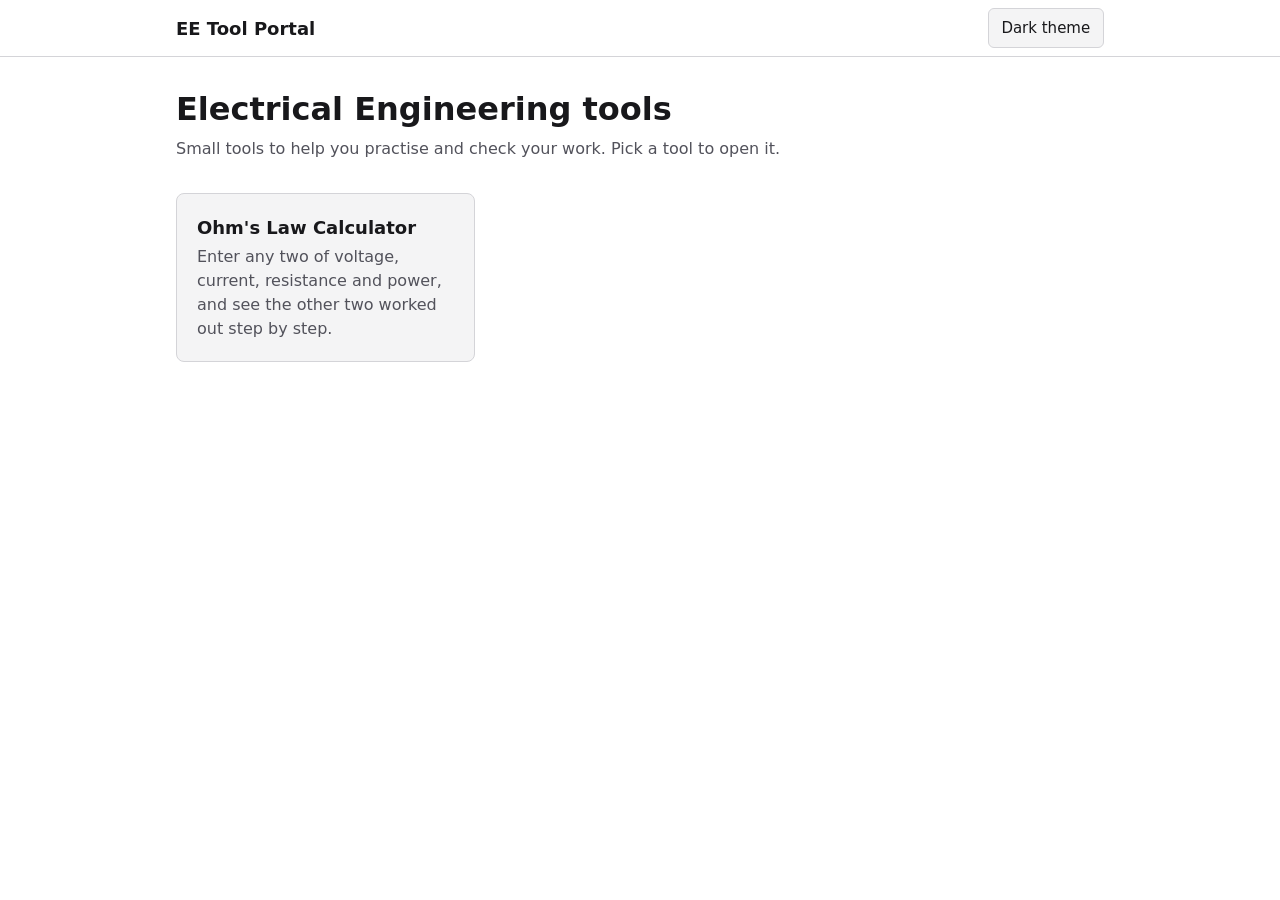
<file: index.html>
<!DOCTYPE html>
<html lang="en" data-theme="light">
<head>
  <meta charset="UTF-8">
  <meta name="viewport" content="width=device-width, initial-scale=1">
  <title>EE Tool Portal</title>
  <link rel="stylesheet" href="css/style.css">
  <script src="js/theme.js"></script>
</head>
<body>
  <header class="site-header">
    <div class="container">
      <a class="site-name" href="index.html">EE Tool Portal</a>
      <button class="theme-toggle" type="button" aria-pressed="false">Dark theme</button>
    </div>
  </header>

  <main class="container">
    <h1>Electrical Engineering tools</h1>
    <p class="intro">Small tools to help you practise and check your work. Pick a tool to open it.</p>

    <!-- To add a tool: create tools/<tool-name>.html and add one <li> card here. -->
    <ul class="tool-grid">
      <li>
        <a class="tool-card" href="tools/ohms-law.html">
          <h2>Ohm's Law Calculator</h2>
          <p>Enter any two of voltage, current, resistance and power, and see the other two worked out step by step.</p>
        </a>
      </li>
    </ul>
  </main>
</body>
</html>
</file>
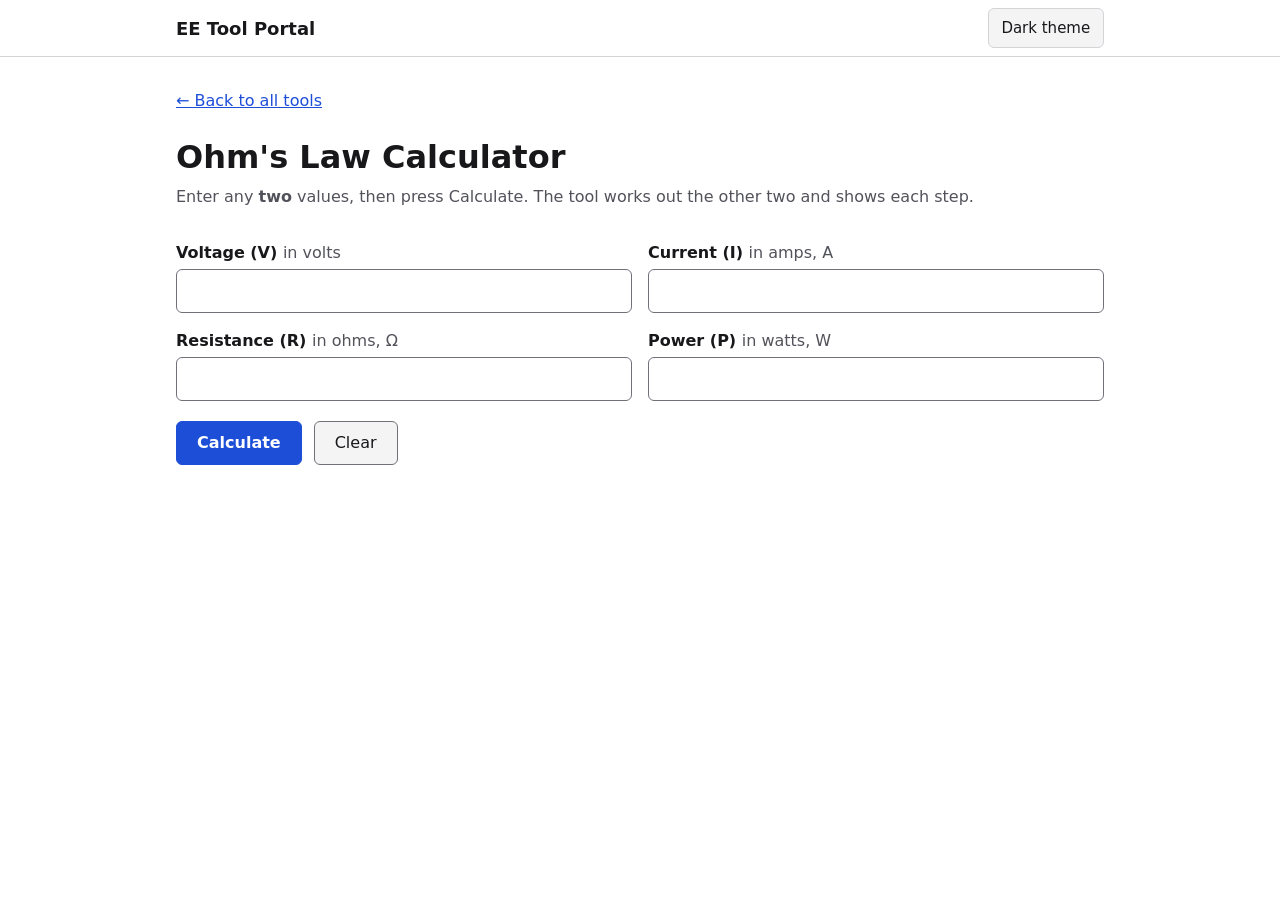
<file: tools/ohms-law.html>
<!DOCTYPE html>
<html lang="en" data-theme="light">
<head>
  <meta charset="UTF-8">
  <meta name="viewport" content="width=device-width, initial-scale=1">
  <title>Ohm's Law Calculator — EE Tool Portal</title>
  <link rel="stylesheet" href="../css/style.css">
  <script src="../js/theme.js"></script>
  <script src="../js/ohms-law.js" defer></script>
</head>
<body>
  <header class="site-header">
    <div class="container">
      <a class="site-name" href="../index.html">EE Tool Portal</a>
      <button class="theme-toggle" type="button" aria-pressed="false">Dark theme</button>
    </div>
  </header>

  <main class="container">
    <a class="back-link" href="../index.html">&larr; Back to all tools</a>
    <h1>Ohm's Law Calculator</h1>
    <p class="intro">Enter any <strong>two</strong> values, then press Calculate. The tool works out the other two and shows each step.</p>

    <form id="ohms-form" class="tool-form" novalidate>
      <div class="field-grid">
        <div class="field">
          <label for="voltage">Voltage (V) <span class="unit">in volts</span></label>
          <input id="voltage" name="voltage" type="number" step="any" min="0" inputmode="decimal" autocomplete="off">
        </div>
        <div class="field">
          <label for="current">Current (I) <span class="unit">in amps, A</span></label>
          <input id="current" name="current" type="number" step="any" min="0" inputmode="decimal" autocomplete="off">
        </div>
        <div class="field">
          <label for="resistance">Resistance (R) <span class="unit">in ohms, Ω</span></label>
          <input id="resistance" name="resistance" type="number" step="any" min="0" inputmode="decimal" autocomplete="off">
        </div>
        <div class="field">
          <label for="power">Power (P) <span class="unit">in watts, W</span></label>
          <input id="power" name="power" type="number" step="any" min="0" inputmode="decimal" autocomplete="off">
        </div>
      </div>

      <div class="actions">
        <button type="submit" class="button button-primary">Calculate</button>
        <button type="reset" class="button">Clear</button>
      </div>
    </form>

    <!-- role="alert" and aria-live: screen readers announce errors and results when they appear -->
    <div id="message" class="error-message" role="alert" hidden></div>

    <section id="results" class="results" aria-live="polite" hidden>
      <h2>Results</h2>
      <div id="results-list"></div>
      <p class="note">Answers are rounded to 4 significant figures. “≈” means the value was rounded.</p>
    </section>
  </main>
</body>
</html>
</file>
<file: css/style.css>
/* Shared styles for every page.
   Simple and neutral on purpose: the visual design comes later.
   Colours are defined once as "variables" and swapped for the dark theme. */

:root {
  --bg: #ffffff;
  --surface: #f4f4f5;
  --text: #18181b;        /* ~17:1 contrast on --bg */
  --text-muted: #52525b;  /* ~7.7:1 contrast on --bg */
  --border: #d4d4d8;
  --link: #1d4ed8;        /* ~6.7:1 contrast on --bg */
  --focus: #1d4ed8;
  --input-border: #71717a; /* visible box edges (~4.8:1) */
  --error: #b91c1c;        /* ~6.5:1 contrast on --bg */
  --button-primary-text: #ffffff;
}

:root[data-theme="dark"] {
  --bg: #18181b;
  --surface: #27272a;
  --text: #f4f4f5;        /* ~16:1 contrast on --bg */
  --text-muted: #a1a1aa;  /* ~7:1 contrast on --bg */
  --border: #3f3f46;
  --link: #93c5fd;        /* ~9:1 contrast on --bg */
  --focus: #93c5fd;
  --input-border: #a1a1aa;
  --error: #fca5a5;        /* ~9:1 contrast on --bg */
  --button-primary-text: #18181b;
}

*,
*::before,
*::after {
  box-sizing: border-box;
}

body {
  margin: 0;
  font-family: system-ui, -apple-system, "Segoe UI", Roboto, sans-serif;
  font-size: 1rem;
  line-height: 1.5;
  background: var(--bg);
  color: var(--text);
}

a {
  color: var(--link);
}

:focus-visible {
  outline: 3px solid var(--focus);
  outline-offset: 2px;
}

/* Keeps content a comfortable width and adds side spacing on phones */
.container {
  max-width: 60rem;
  margin: 0 auto;
  padding: 0 1rem;
}

/* ---------- Shared header ---------- */

.site-header {
  border-bottom: 1px solid var(--border);
}

.site-header .container {
  display: flex;
  align-items: center;
  justify-content: space-between;
  gap: 1rem;
  min-height: 3.5rem;
}

.site-name {
  font-weight: 700;
  font-size: 1.125rem;
  color: var(--text);
  text-decoration: none;
}

.site-name:hover {
  text-decoration: underline;
}

.theme-toggle {
  font: inherit;
  font-size: 0.9375rem;
  padding: 0.4rem 0.8rem;
  min-height: 2.5rem;
  color: var(--text);
  background: var(--surface);
  border: 1px solid var(--border);
  border-radius: 0.375rem;
  cursor: pointer;
}

/* ---------- Main content ---------- */

main.container {
  padding-top: 2rem;
  padding-bottom: 3rem;
}

h1 {
  font-size: 1.75rem;
  line-height: 1.25;
  margin: 0 0 0.5rem;
}

.intro {
  color: var(--text-muted);
  margin: 0 0 2rem;
}

/* ---------- Tool cards (homepage) ---------- */

/* Grid: 1 column on phones, more columns as the screen gets wider */
.tool-grid {
  list-style: none;
  margin: 0;
  padding: 0;
  display: grid;
  grid-template-columns: repeat(auto-fill, minmax(16rem, 1fr));
  gap: 1rem;
}

.tool-card {
  display: block;
  height: 100%;
  padding: 1.25rem;
  background: var(--surface);
  border: 1px solid var(--border);
  border-radius: 0.5rem;
  color: var(--text);
  text-decoration: none;
}

.tool-card:hover {
  border-color: var(--text-muted);
}

.tool-card h2 {
  font-size: 1.125rem;
  margin: 0 0 0.25rem;
}

.tool-card p {
  margin: 0;
  color: var(--text-muted);
}

/* ---------- Tool pages ---------- */

.back-link {
  display: inline-block;
  margin-bottom: 1.5rem;
}

/* Input boxes: 1 column on phones, 2 columns on wider screens */
.field-grid {
  display: grid;
  grid-template-columns: 1fr;
  gap: 1rem;
}

@media (min-width: 36rem) {
  .field-grid {
    grid-template-columns: 1fr 1fr;
  }
}

.field label {
  display: block;
  font-weight: 600;
  margin-bottom: 0.25rem;
}

.field .unit {
  font-weight: 400;
  color: var(--text-muted);
}

.field input {
  width: 100%;
  font: inherit;
  padding: 0.5rem 0.75rem;
  min-height: 2.75rem;
  color: var(--text);
  background: var(--bg);
  border: 1px solid var(--input-border);
  border-radius: 0.375rem;
}

.actions {
  display: flex;
  flex-wrap: wrap;
  gap: 0.75rem;
  margin-top: 1.25rem;
}

.button {
  font: inherit;
  padding: 0.5rem 1.25rem;
  min-height: 2.75rem;
  color: var(--text);
  background: var(--surface);
  border: 1px solid var(--input-border);
  border-radius: 0.375rem;
  cursor: pointer;
}

.button-primary {
  color: var(--button-primary-text);
  background: var(--link);
  border-color: var(--link);
  font-weight: 600;
}

.error-message {
  margin-top: 1.5rem;
  padding: 0.75rem 1rem;
  color: var(--error);
  border: 1px solid var(--error);
  border-radius: 0.375rem;
}

.results {
  margin-top: 1.5rem;
  padding: 1.25rem;
  background: var(--surface);
  border: 1px solid var(--border);
  border-radius: 0.5rem;
}

.results h2 {
  font-size: 1.25rem;
  margin: 0 0 1rem;
}

.result + .result {
  margin-top: 1rem;
  padding-top: 1rem;
  border-top: 1px solid var(--border);
}

.result-value {
  margin: 0;
  font-size: 1.125rem;
  font-weight: 700;
}

/* Long formulas can wrap on narrow phones instead of overflowing */
.result-steps {
  margin: 0.25rem 0 0;
  font-family: ui-monospace, "SF Mono", Menlo, Consolas, monospace;
  font-size: 0.9375rem;
  overflow-wrap: anywhere;
}

.note {
  margin: 1rem 0 0;
  font-size: 0.875rem;
  color: var(--text-muted);
}

@media (min-width: 48rem) {
  h1 {
    font-size: 2rem;
  }
}
</file>
